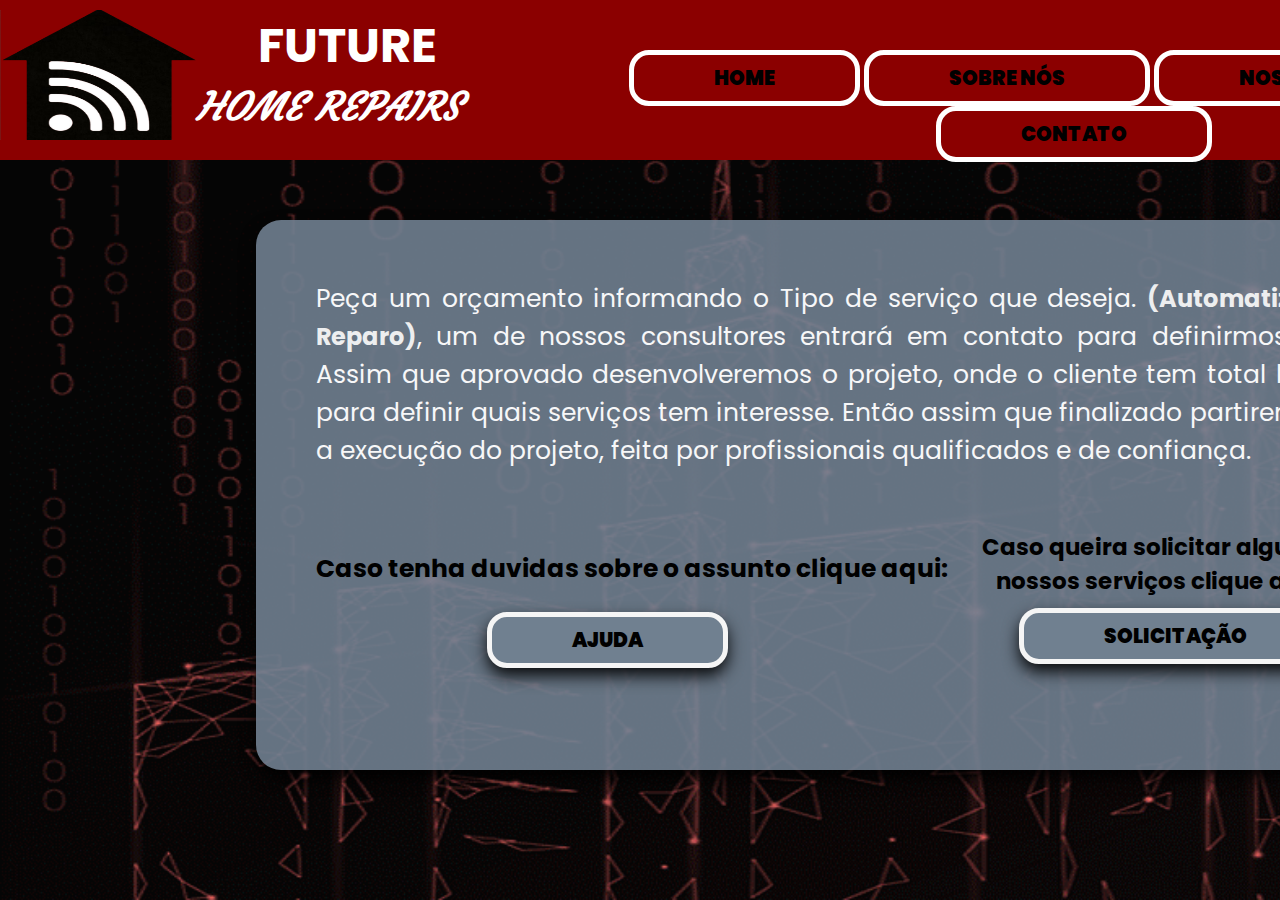
<file: funcionamento.html>
<!DOCTYPE html>
<html lang="pt-BR">
<head>
    <meta charset="UTF-8">
    <meta http-equiv="X-UA-Compatible" content="IE=edge">
    <meta name="viewport" content="width=device-width, initial-scale=1.0">
    <title>Future Home Repairs</title>
    <link rel="stylesheet" href="funcionamento.css">
</head>



<body>
    <header id="topo" class="começo">
        <img src="casa_wi_fi_pequeno_certo-removebg-preview.png" alt="">
        <h1 class="titulo">Future <br><i> Home Repairs</i></h1>

        <nav id="subopcoes" class="navegacao">
            
            <ul class="pills">
                <li id="navegacao-lista" class="pills navegacao">
                    <a href="index.html">
                        Home
                    </a>
                </li>  
                <li class="pills navegacao">   
                    <a href="qmsomos.html">
                    Sobre Nós
                    </a>
                </li>
                <li class="pills navegacao"> 
                    <a href="servicos.html">
                        Nossos Serviços   
                    </a>
                </li>
                <li class="pills navegacao">
                    <a href="https://api.whatsapp.com/send?phone=5511951760985&text=Ol%C3%A1%20!%20Gostaria%20de%20fazer%20um%20Or%C3%A7amento!">
                    contato
                    </a>
                </li>
            </ul>
        </nav>
    </header>
    
    <div class="maincontent-text" >
        <p class="texto">
            Peça um orçamento informando o Tipo de serviço que deseja. <strong>(Automatização ou Reparo)</strong>, um de nossos consultores entrará em contato para definirmos valores. Assim
            que aprovado desenvolveremos o projeto, onde o cliente tem total liberdade para definir quais serviços tem
            interesse.
            Então assim que finalizado partiremos para a execução do projeto, feita por profissionais qualificados e de
            confiança.
        </p>
        <div class="helps">
            <p class="helps-text">Caso tenha duvidas sobre o assunto clique aqui:</p> 
            <a href="https://api.whatsapp.com/send?phone=5511951760985&text=Tenho%20duvidas%20referente%20ao%20servi%C3%A7os%20de%20voc%C3%AAs!%20Poderia%20me%20ajuda%20por%20favor%20%3F" id="help" class="pills navegacao">Ajuda</a>
        </div>
        <div class="solicitar">
            <p class="solicitar-text">Caso queira solicitar algum de <br> nossos serviços clique aqui :</p>
            <a href="https://api.whatsapp.com/send?phone=5511951760985&text=Ol%C3%A1%20!%20Gostaria%20de%20solicitar%20um%20servi%C3%A7o!%20Aguardo%20algum%20consultor%20entrar%20em%20contato%20comigo!" id="solicitar" class="pills navegacao">Solicitação</a>
        </div>    
    </div>

</body>

</html>
</file>
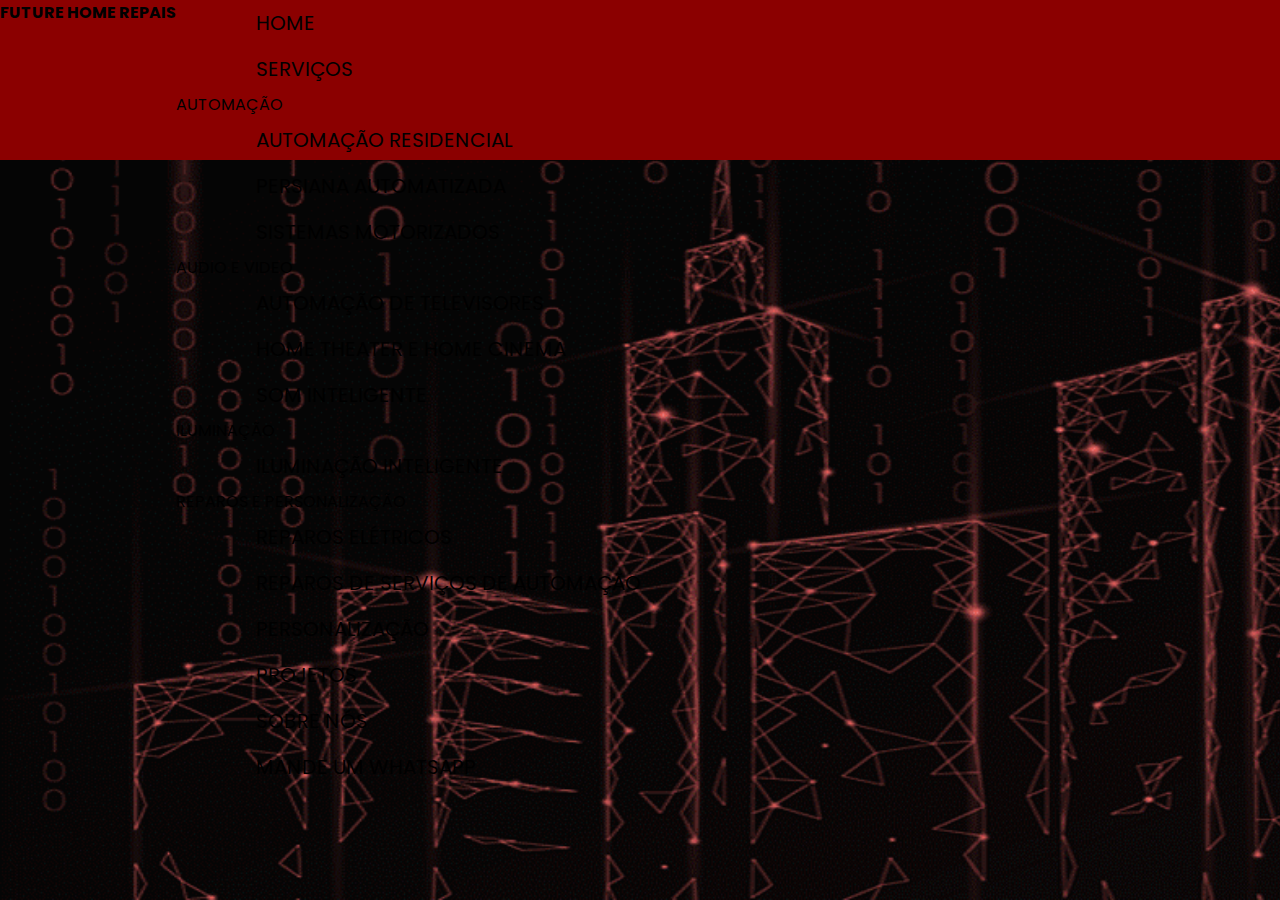
<file: PaginaInicial.html>
<!DOCTYPE html>
<html lang="pt-BR">
<head>
    <meta charset="UTF-8">
    <meta http-equiv="X-UA-Compatible" content="IE=edge">
    <meta name="viewport" content="width=device-width, initial-scale=1.0">
    <title>Future Home Repairs</title>

</head>

<link rel="stylesheet" href="CssPaginaInicial.css">

<body>
    <!-- TOPO -->
    <header id="topo" class="começo">
        <h1 id="Logo" class="Logo">Future Home Repais</h1>
        <ul id="navegacao">
            <li class="home"><a href="Home.html">Home</a></li>

            <li><a href="serviços.html">Serviços</a></li>
                <ul>
                    <li class="automacaoprimaria">Automação</li>
                        <ul>
                            <li><a href="Pasta-Serviços/Automacao.html">Automação Residencial</a></li>
                            <li><a href="Pasta-Serviços/Persiana.html">Persiana Automatizada</a></li>
                            <li><a href="Pasta-Serviços/SistemasMotorizados.html">Sistemas Motorizados</a></li>
                        </ul>
                </ul>
                <ul>
                    <li>Audio e Video</li>
                        <ul>
                            <li><a href="Audio e Video/automaçãovisor.html">Automação de Televisores</a></li>
                            <li><a href="Audio e Video/hometheater.html">Home Theater e Home Cinema</a></li>
                            <li><a href="Audio e Video/Som ambiente.html">Som Inteligente</a></li>
                        </ul>
                </ul>
                <ul>
                    <li>Iluminação</li>
                        <ul>
                            <li><a href="Iluminação/iluminaçãointeligente.html">Iluminação Inteligente</a></li>
                        </ul>
                </ul>
                <ul>
                    <li>Reparos e Personalização</li>
                        <ul>
                            <li><a href="Reparos Residenciais.html/Eletricista.html">Reparos Elétricos</a></li>
                            <li><a href="Reparos Residenciais.html/Reparo de Serviços de automação.html">Reparos de Serviços de Automação</a></li>
                            <li><a href="Reparos Residenciais.html/personalização.html">Personalização</a></li>
                        </ul>
                </ul>

            <li><a href="projetos.html">Projetos</a></li>
            <li><a href="sobrenos.html">Sobre Nós</a></li>
            <li><a href="https://api.whatsapp.com/send?phone=5511951760985&text=Tenho%20interesse%20em%20fazer%20automa%C3%A7%C3%A3o%20residencial!">Mande Um WhatsApp</a></li>
        </ul>
    </header>
    <!-- Fim Do Topo -->
</body>






</html>
</file>
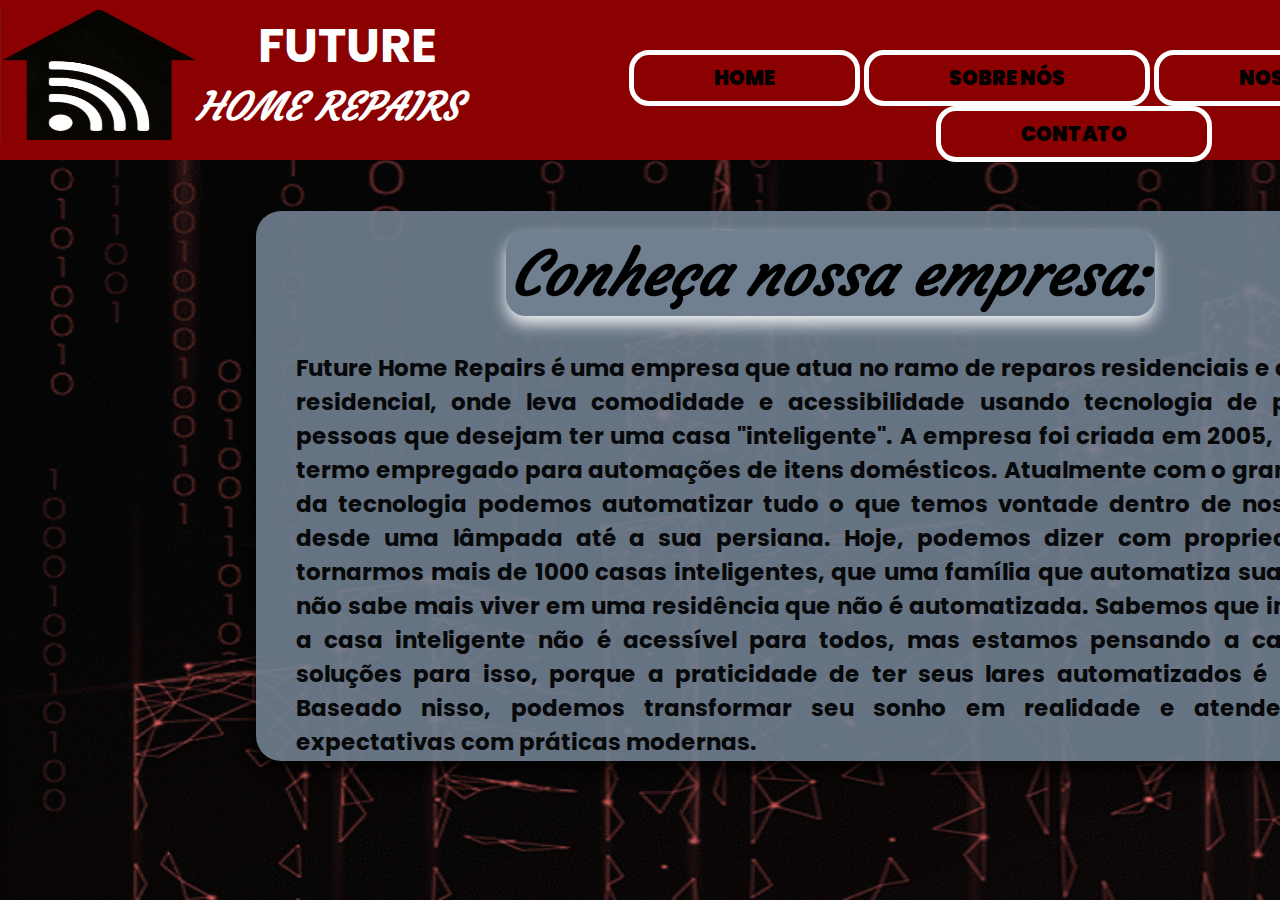
<file: qmsomos.html>
<!DOCTYPE html>
<html lang="pt-BR">
<head>
    <meta charset="UTF-8">
    <meta http-equiv="X-UA-Compatible" content="IE=edge">
    <meta name="viewport" content="width=device-width, initial-scale=1.0">
    <title>Future Home Repairs</title>
    <link rel="stylesheet" href="qmsomos.css">
</head>



<body>
    <header id="topo" class="começo">
        <img src="casa_wi_fi_pequeno_certo-removebg-preview.png" alt="">
        <h1 class="titulo">Future <br><i> Home Repairs</i></h1>

        <nav id="subopcoes" class="navegacao">
            
            <ul class="pills">
                <li id="navegacao-lista" class="pills navegacao">
                    <a href="index.html">
                        Home
                    </a>
                </li>  
                <li class="pills navegacao">   
                    <a href="qmsomos.html">
                    Sobre Nós
                    </a>
                </li>
                <li class="pills navegacao"> 
                    <a href="servicos.html">
                        Nossos Serviços   
                    </a>
                </li>
                <li class="pills navegacao">
                    <a href="https://api.whatsapp.com/send?phone=5511951760985&text=Ol%C3%A1%20!%20Gostaria%20de%20fazer%20um%20Or%C3%A7amento!">
                    contato
                    </a>
                </li>
            </ul>
        </nav>
    </header>
    
    <div class="main-text">
        <h2 class="title">Conheça nossa empresa:</h2>
        <p class="text">Future Home Repairs é uma empresa que atua no ramo de reparos residenciais e automação residencial, onde leva
            comodidade e acessibilidade usando tecnologia de ponta para pessoas que desejam ter uma casa "inteligente".
            A empresa foi criada em 2005, no auge do termo empregado para automações de itens domésticos.

            Atualmente com o grande avanço da tecnologia podemos automatizar tudo o que temos vontade dentro de nossas
            casas, desde uma lâmpada até a sua persiana.
            Hoje, podemos dizer com propriedade, após tornarmos mais de 1000 casas inteligentes, que uma família que
            automatiza sua residência não sabe mais viver em uma residência que não é automatizada.

            Sabemos que infelizmente a casa inteligente não é acessível para todos, mas estamos pensando a cada dia em
            soluções para isso, porque a praticidade de ter seus lares automatizados é muito alta. Baseado nisso,
            podemos transformar seu sonho em realidade e atender às suas expectativas com práticas modernas.
        </p>
    </div>


</body>
   

</html>
</file>
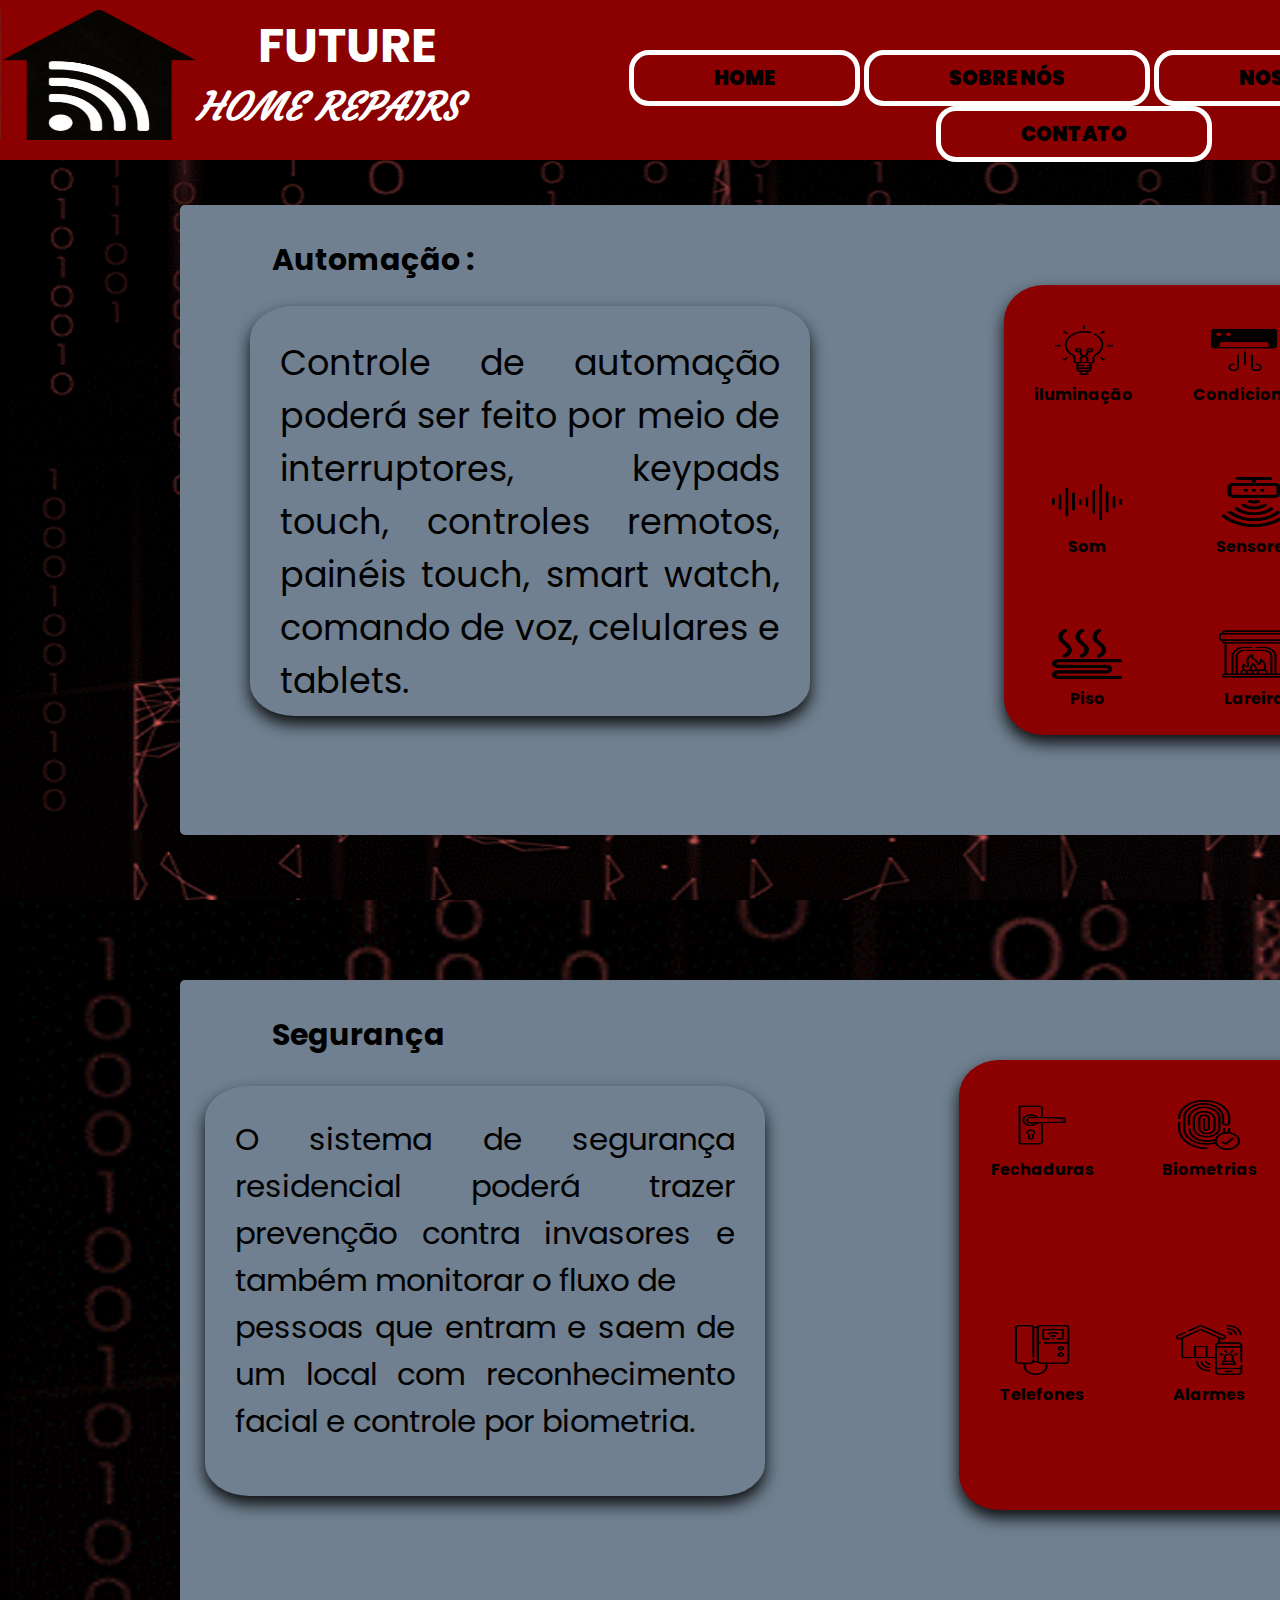
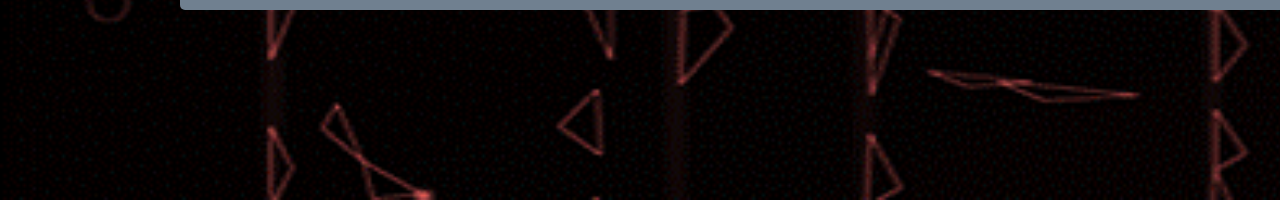
<file: servicos.html>
<!DOCTYPE html>
<html lang="pt-BR">
<head>
    <meta charset="UTF-8">
    <meta http-equiv="X-UA-Compatible" content="IE=edge">
    <meta name="viewport" content="width=device-width, initial-scale=1.0">
    <title>Future Home Repairs</title>
    <link rel="stylesheet" href="servicos.css">
</head>



<body>
    <header id="topo" class="começo">
        <img src="casa_wi_fi_pequeno_certo-removebg-preview.png" alt="">
        <h1 class="titulo">Future <br><i> Home Repairs</i></h1>

        <nav id="subopcoes" class="navegacao">
            
            <ul class="pills">
                <li id="navegacao-lista" class="pills navegacao">
                    <a href="index.html">
                        Home
                    </a>
                </li>  
                <li class="pills navegacao">   
                    <a href="qmsomos.html"">
                    Sobre Nós
                    </a>
                </li>
                <li class="pills navegacao"> 
                    <a href="servicos.html">
                        Nossos Serviços   
                    </a>
                </li>
                <li class="pills navegacao">
                    <a href="https://api.whatsapp.com/send?phone=5511951760985&text=Ol%C3%A1%20!%20Gostaria%20de%20fazer%20um%20Or%C3%A7amento!">
                    contato
                    </a>
                </li>
            </ul>
        </nav>
    </header>
    

    <div class="container-1">
        <h2 class="subtitle-1">Automação : </h2>
        <p class="maintext-1" >Controle de automação poderá ser feito por meio de interruptores, keypads touch, controles remotos, painéis
            touch, smart watch, comando de voz, celulares e tablets.
        </p>
    
        <ul class="iconsmain-1">
            <li class="icons-1">
                <img src="iluminação.png">
                <b>iluminação</b>
            </li>
        
            <li class="icons-1">
                <img src="ArCond.png">
                <b>Ar Condicionado</b>
            </li>


            <li class="icons-1">
                <img src="cortinas.png">
                <b>Cortinas</b>
            </li>


            <li class="icons-1">
                <img src="Som.png">
                <b>Som</b>
            </li>


            <li class="icons-1">
                <img src="sensores.png">
                <b>Sensores</b>
            </li>


            <li class="icons-1">
                <img src="aquecedor.png">
                <b>Aquecedor</b>
            </li>


            <li class="icons-1">
                <img src="piso.png"><br>
                <b>Piso</b>
            </li>


            <li class="icons-1">
                <img src="lareira.png">
                <b>Lareira</b>
            </li>

            <li class="icons-1">
                <img src="eletro.png">
                <b>Eletrônicos</b>
            </li>

        </ul>

    </div>



    <div class="container-2">
        <h3 class="subtitle-2">Segurança</h3>
        <p class="maintext-2">
            O sistema de segurança residencial poderá trazer prevenção contra invasores e também monitorar o fluxo de <br>pessoas que entram e saem de um local com reconhecimento facial e controle por biometria.
        </p>
        <ul class="iconsmain-2">

            <li class="icons-2">
                <img src="fechadura.png">
                <b>Fechaduras</b>
            </li>

            <li class="icons-2">
                <img src="biometria.png">
                <b>Biometrias</b>
            </li>

            <li class="icons-2">
                <img src="camera.png">
                <b>Cameras</b>
            </li>


            <li class="icons-2">
                <img src="porteiro.png">
                <b>Telefones</b>
            </li>


            <li class="icons-2">
                <img src="alarme.png">
                <b>Alarmes</b>
            </li>


            <li class="icons-2">
                <img src="portão.png">
                <b>Portão</b>
            </li>


        </ul>


    </div>



    </div>

</body>


</html>
</file>
<file: funcionamento.css>
@import url('CssPaginaInicial.css');

.maincontent-text{
    position: relative;
    align-items: center;
    max-width: 1500px;
    width: 1200px;
    height: 550px;
    display: block;
    margin: 3.2rem 16rem;    
    background-color: rgba(112,128,144, 0.9);
    border-radius: 25px;
    border: 1px rgba(112,128,144,);
    box-shadow: 0 0.5rem 1rem rgba(0, 0, 0, 0.9);
    transition: background-color 1s ease-in-out, opacity 1s ease-in-out;
}

strong{
    color: whitesmoke;
    justify-content: center;
    font-size: 24px;

}

.texto{
    color: white;
    justify-content: center;
    font-size: 25px;
    opacity: 0.95;
    align-items: center;
    text-align: justify;
    padding-top: 60px;
    margin: 60px;
}

.helps{
    position: relative;
    display: inline-block;
    padding: 0 30px 0 59.9px;
    bottom: 10px;
}

#help{
    top: 10px;
    left: 27%;
    vertical-align: middle;
    border: solid 5px white;
    border-radius: 20px;
    vertical-align: middle;
    border: solid 5px whitesmoke;
    font-weight: 900;
    background-color: 	#708090;
    box-shadow: 0 0.5rem 1rem rgba(0, 0, 0, 0.9);
    top: 24px;
}

#help:hover{
    background-color: #8B0000;
}
.helps-text{
    align-items: flex-start;
    text-align: center;
    font-size: 25px;
    font-weight: 700;
}

.solicitar{
    position: relative;
    display: inline-block;
}

.solicitar-text{
    align-items: flex-start;
    text-align: center;
    font-size: 23px;
    font-weight: 700;
}


#solicitar{
    max-height: 60px;
    left: 10%;
    text-align: center;
    border-radius: 20px;
    vertical-align: middle;
    border: solid 5px whitesmoke;
    font-weight: 900;
    background-color: 	#708090;
    box-shadow: 0 0.5rem 1rem rgba(0, 0, 0, 0.9);
    top: 10px;
}

#solicitar:hover{
    background-color: #8B0000;
}
</file>
<file: qmsomos.css>
@import url('CssPaginaInicial.css');

.main-text{
    position: relative;
    align-items: center;
    max-width: 1500px;
    width: 1200px;
    height: 550px;
    display: block;
    margin: 3.2rem 16rem;    
    background-color: rgba(112,128,144, 0.9);
    border-radius: 25px;
    border: 1px rgba(112,128,144,);
    box-shadow: 0 0.5rem 1rem rgba(0, 0, 0, 0.9);
    transition: background-color 1s ease-in-out, opacity 1s ease-in-out;
}

.text{
    color: black;
    justify-content: center;
    font-size: 23px;
    opacity: 0.93;
    align-items: center;
    text-align: justify;
    padding-top: 30px;
    margin: 40px;
    margin-top: 5px;
    font-weight: 400;
    font-weight: 700;
}


.title{
    justify-content: center;
    font-size: 60px;
    align-items: center;
    display: inline-block;
    font-style: italic;
    font-family: 'Courgette', cursive;
    margin: 20px 250px 0 ;
    border: solid 5px #708090;
    font-weight: 900;
    background-color: 	#708090;
    box-shadow: 0 0.5rem 1rem rgba(255, 255, 255, 0.9);
    border-radius: 20px;
}
</file>
<file: servicos.css>
@import url(CssPaginaInicial.css);




body{
    background-image: url(Background.png);
    background-repeat: no-repeat;
    background-size: cover;
    min-height: 200vh;


}



div ul li img{
    width: 70px ;
    height: 50px;
}


.container-1{
    position: relative;
    background-color: #708090;
    margin-left: 20vh;
    margin-top: 5vh;
    min-height: 70vh;
    min-width: 100vh;
    height: 400px;
    width: 170vh;
    border-radius: 5px;
}

.container-2{
    top: 100px;
    position: relative;
    width: 100vh;
    height: 100vh;
    background-color: #708090;
    margin-left: 20vh;
    margin-top: 5vh;
    min-height: 70vh;
    min-width: 100vh;
    height: 400px;
    width: 170vh;
    border-radius: 5px;
}



.iconsmain-1{
    width: 500px;
    height: 450px;
    background-color: #8B0000;
    display: inline-flex;
    flex-wrap:wrap;
    margin-left: 190px;
    margin-bottom: 100px;
    opacity: 1;
    text-align: auto;
    border-radius: 8%;
    border: 1px rgba(112,128,144,);
    box-shadow: 0 0.5rem 1rem rgba(0, 0, 0, 0.9);
}

.iconsmain-1>li{
    flex: 1 1 10px;
    margin: 30px;
    border-radius: 10px;
    align-items: center;
    text-align: center;
}

.icons-1{
    justify-content: space-around;
    margin: 30px;
    background-color: #8B0000;
    
}


.subtitle-1{
    font-size: 30px;
    width: 25vh;
    margin-left: 60px;
    padding-top: 30px;
    padding-left: 30px;
    border: solid 2px #708090;
}

.maintext-1{
    font-size: 35px;
    height: 350px;
    width: 500px;
    text-align: justify;
    display: inline-flex;
    margin: 0 0 0 25px;
    padding: 30px;
    opacity: 1;
    text-align: auto;
    border-radius: 8%;
    border: 1px rgba(112,128,144,);
    box-shadow: 0 0.5rem 1rem rgba(0, 0, 0, 0.9);
    font-weight: 400;
    margin-left: 70px;
}



.iconsmain-2{
    width: 500px;
    height: 450px;
    background-color: #8B0000;
    display: inline-flex;
    flex-wrap:wrap;
    margin-left: 190px;
    margin-bottom: 100px;
    opacity: 1;
    text-align: auto;
    border-radius: 8%;
    border: 1px rgba(112,128,144,);
    box-shadow: 0 0.5rem 1rem rgba(0, 0, 0, 0.9);
}

.iconsmain-2>li{
    flex: 1 1 10px;
    margin: 30px;
    border-radius: 10px;
    align-items: center;
    text-align: center;
}

.icons-2{
    justify-content: space-around;
    margin: 30px;
    background-color: #8B0000;
    
}


.subtitle-2{
    font-size: 30px;
    width: 25vh;
    margin-left: 60px;
    padding-top: 30px;
    padding-left: 30px;
    border: solid 2px #708090;
}

.maintext-2{
    font-size: 31px;
    height: 350px;
    width: 500px;
    text-align: justify;
    display: inline-flex;
    margin: 0 0 0 25px;
    padding: 30px;
    opacity: 1;
    text-align: auto;
    border-radius: 8%;
    border: 1px rgba(112,128,144,);
    box-shadow: 0 0.5rem 1rem rgba(0, 0, 0, 0.9);
    font-weight: 400;
}
</file>
<file: CssPaginaInicial.css>
@import url('reset.css');
@import url('global.css');
@import url('https://fonts.googleapis.com/css2?family=Courgette&family=Poppins:wght@100;400&display=swap');
@import url('home.css');



body::before{
    content: '';
    background-image: url('Background.png');
    transition: background-image 1s ease-in-out, opacity 1s ease-in-out;
    position: absolute;
    width: 100%;
    height: 100%;
    opacity: 0.98;
    background-size: cover;
    margin: auto;
    min-height: 820px;
    min-width: 1650px;
}


header{
    height: 10rem;
    background-color: #8B0000;
    width: 100%;
    min-width: 1650px;
    position: fixed;
}

ul.pills{
    margin-top: 50px;    
}

#topo{
    text-transform: uppercase;
    display: flex;
    position: relative;
}

img{
    width: 200px;
    height: 130px ;
    margin-top: 10px;
}

.titulo{
    font-size: 3rem;
    text-align: center;
    width: 25vh;
    display: inline-block;
    width: auto;
    color: white;
    text-align: center;
    width: 300px;  
    margin-top: 10px;
}


i{
    font-size: 2.4rem;
    display: flex;
    text-align: center;
    color: white;
    font-family: 'Courgette', cursive;  
    margin-right: 90px;
    width: 300px;
}

.navegacao{
    display: inline-block;
    text-align: center;
    position: relative;
    text-transform: uppercase;
}

a{ 
    padding: 0.5rem 5rem ;
    text-align: center;
    display: inline-block;
    font-size: 20px;

}

.pills.navegacao:hover{
    background-color: rgba(255, 255, 255, 0.2);
    text-shadow: 0px 0px 5px #fff;
}


.pills .navegacao{
    border-radius: 20px;
    background-color: transparent;
    vertical-align: middle;
    border: solid 5px white;
    font-weight: 900;
}
</file>
